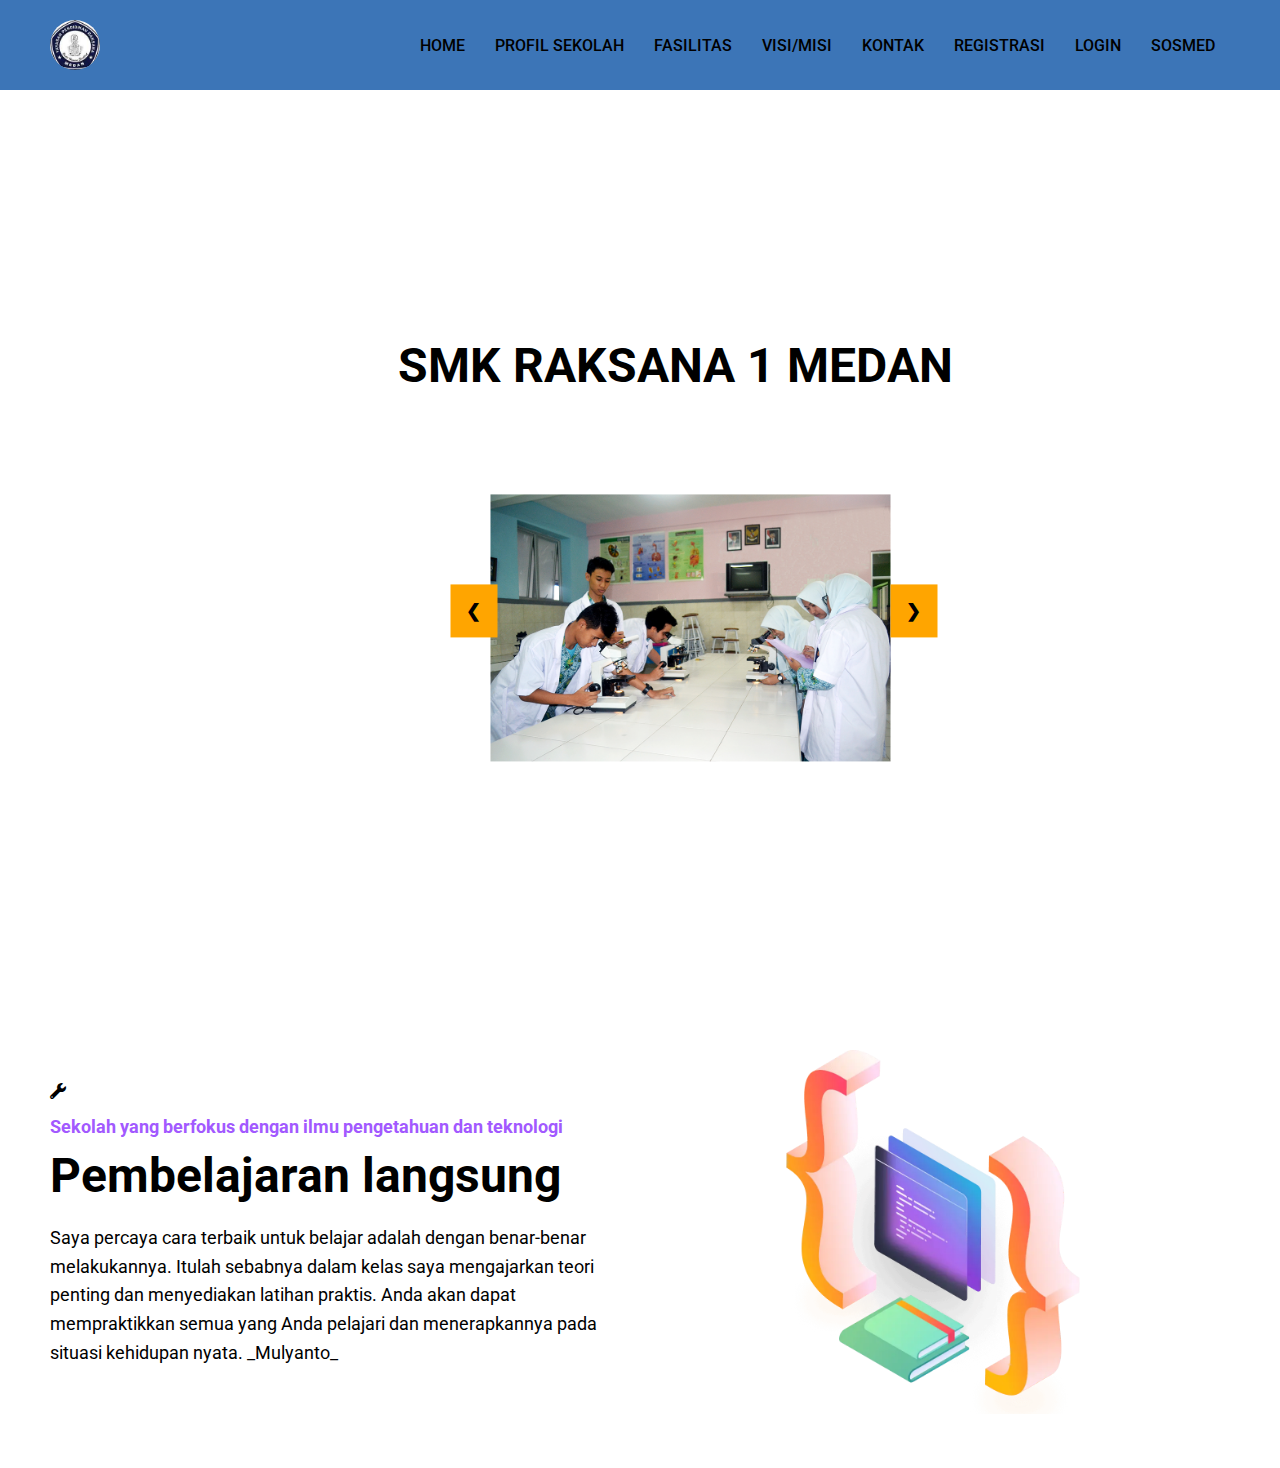
<file: index.html>
<!DOCTYPE html>
<html lang="en">
  <head>
    <meta charset="utf-8" />
    <link rel="icon" href="%PUBLIC_URL%/favicon.ico" />

    
    <title>
      Raksana Medan 
     </title>
     <link rel="stylesheet" href="home.css">
     <link href="https://cdnjs.cloudflare.com/ajax/libs/font-awesome/5.15.3/css/all.min.css" rel="stylesheet"/>
     <link href="https://fonts.googleapis.com/css2?family=Roboto:wght@400;700&amp;display=swap" rel="stylesheet"/>
   
    </head>
    <body>
     <div class="header">
      <div class="navbar">
       <div class="logo">
        <img alt="School Logo" height="50" src="logo.jpeg" width="50"/>
        <span>
        
        </span>
       </div>
       <ul>
        <li>
         <a href="#">
          HOME
         </a>
        </li>
        <li>
         <a href="profil.html">
          PROFIL SEKOLAH
         </a>
        </li>
       
        </li>
        <li>
         <a href="fasilitas.html">
         FASILITAS
         </a>
        </li>
        <li>
         <a href="visi.html">
          VISI/MISI
         </a>
        </li>
        <li>
         <a href="kontak.html">
          KONTAK
         </a>
        </li>
        <li>
         <a href="login.html">
         REGISTRASI
         </a>
        </li>
        <li>
         <a href="singin.html">
         LOGIN
         </a>
        </li>
        <li>
           <a href="sosmed.html">
          SOSMED
           </a>
          </li>
       </ul>
      </div>
      <div class="content">
       <h1>
        SMK RAKSANA 1 MEDAN
       </h1>
   
   
       <div class="slideshow-container">
       <div class="mySlides fade">
           <img src="Fasilitas-Laboratorium-2.jpg" style="width:100%">
         
       </div>
   
       <div class="mySlides fade">
           <img src="Fasilitas-Perpustakaan-3.jpg" style="width:100%">
          
       </div>
       <div class="mySlides fade">
           <img src="Fasilitas-Perpustakaan-4.jpg" style="width:100%">
          
       </div>
   
       <div class="mySlides fade">
           <img src="Fasilitas-Ruangan Kelas-3.jpg" style="width:100%">
          
       </div>
       <div class="mySlides fade">
           <img src="Fasilitas-Ruang Guru-2.jpg" style="width:100%">
          
       </div>
       <div class="mySlides fade">
           <img src="Fasilitas-Lab Komputer.jpg" style="width:100%">
          
       </div>
       <div class="mySlides fade">
           <img src="Taman Sekolah2.jpg" style="width:100%">
          
       </div>
       <div class="mySlides fade">
           <img src="Taman Sekolah3.jpg" style="width:100%">
          
       </div>
       <div class="mySlides fade">
           <img src="Fasilitas-Ruangan Kelas-1.jpg" style="width:100%">
          
       </div>
   
       
       <a class="prev" onclick="plusSlides(-1)">❮</a>
       <a class="next" onclick="plusSlides(1)">❯</a>
   </div>
   
   </head>
      </div>
     </div>
   
     
   
     <div class="container">
       <div class="text-content">
        <div class="icon">
         <i class="fas fa-wrench">
         </i>
        </div>
        <h2>
         Sekolah yang berfokus dengan ilmu pengetahuan dan teknologi
        </h2>
        <h1>
         Pembelajaran langsung
        </h1>
        <p>
         Saya percaya cara terbaik untuk belajar adalah
          dengan benar-benar melakukannya. Itulah sebabnya dalam kelas saya mengajarkan teori penting dan menyediakan latihan praktis. Anda akan dapat mempraktikkan semua yang Anda pelajari
           dan menerapkannya pada situasi kehidupan nyata. _Mulyanto_
        </p>
       </div>
       <div class="image-content">
        <img src="bagian1.webp">
       </div>
      </div>
   
   
   

     <script src="home.js"></script>




    <meta name="viewport" content="width=device-width, initial-scale=1" />
    <meta name="theme-color" content="#000000" />
    <meta
      name="description"
      content="Web site created using create-react-app"
    />
    <link rel="apple-touch-icon" href="%PUBLIC_URL%/logo192.png" />
    <!--
      manifest.json provides metadata used when your web app is installed on a
      user's mobile device or desktop. See https://developers.google.com/web/fundamentals/web-app-manifest/
    -->
    <link rel="manifest" href="%PUBLIC_URL%/manifest.json" />
    <!--
      Notice the use of %PUBLIC_URL% in the tags above.
      It will be replaced with the URL of the `public` folder during the build.
      Only files inside the `public` folder can be referenced from the HTML.

      Unlike "/favicon.ico" or "favicon.ico", "%PUBLIC_URL%/favicon.ico" will
      work correctly both with client-side routing and a non-root public URL.
      Learn how to configure a non-root public URL by running `npm run build`.
    -->
    <title>React App</title>
  </head>
  <body>
    <noscript>You need to enable JavaScript to run this app.</noscript>
    <div id="root"></div>
    <!--
      This HTML file is a template.
      If you open it directly in the browser, you will see an empty page.

      You can add webfonts, meta tags, or analytics to this file.
      The build step will place the bundled scripts into the <body> tag.

      To begin the development, run `npm start` or `yarn start`.
      To create a production bundle, use `npm run build` or `yarn build`.
    -->
  </body>
</html>
</file>
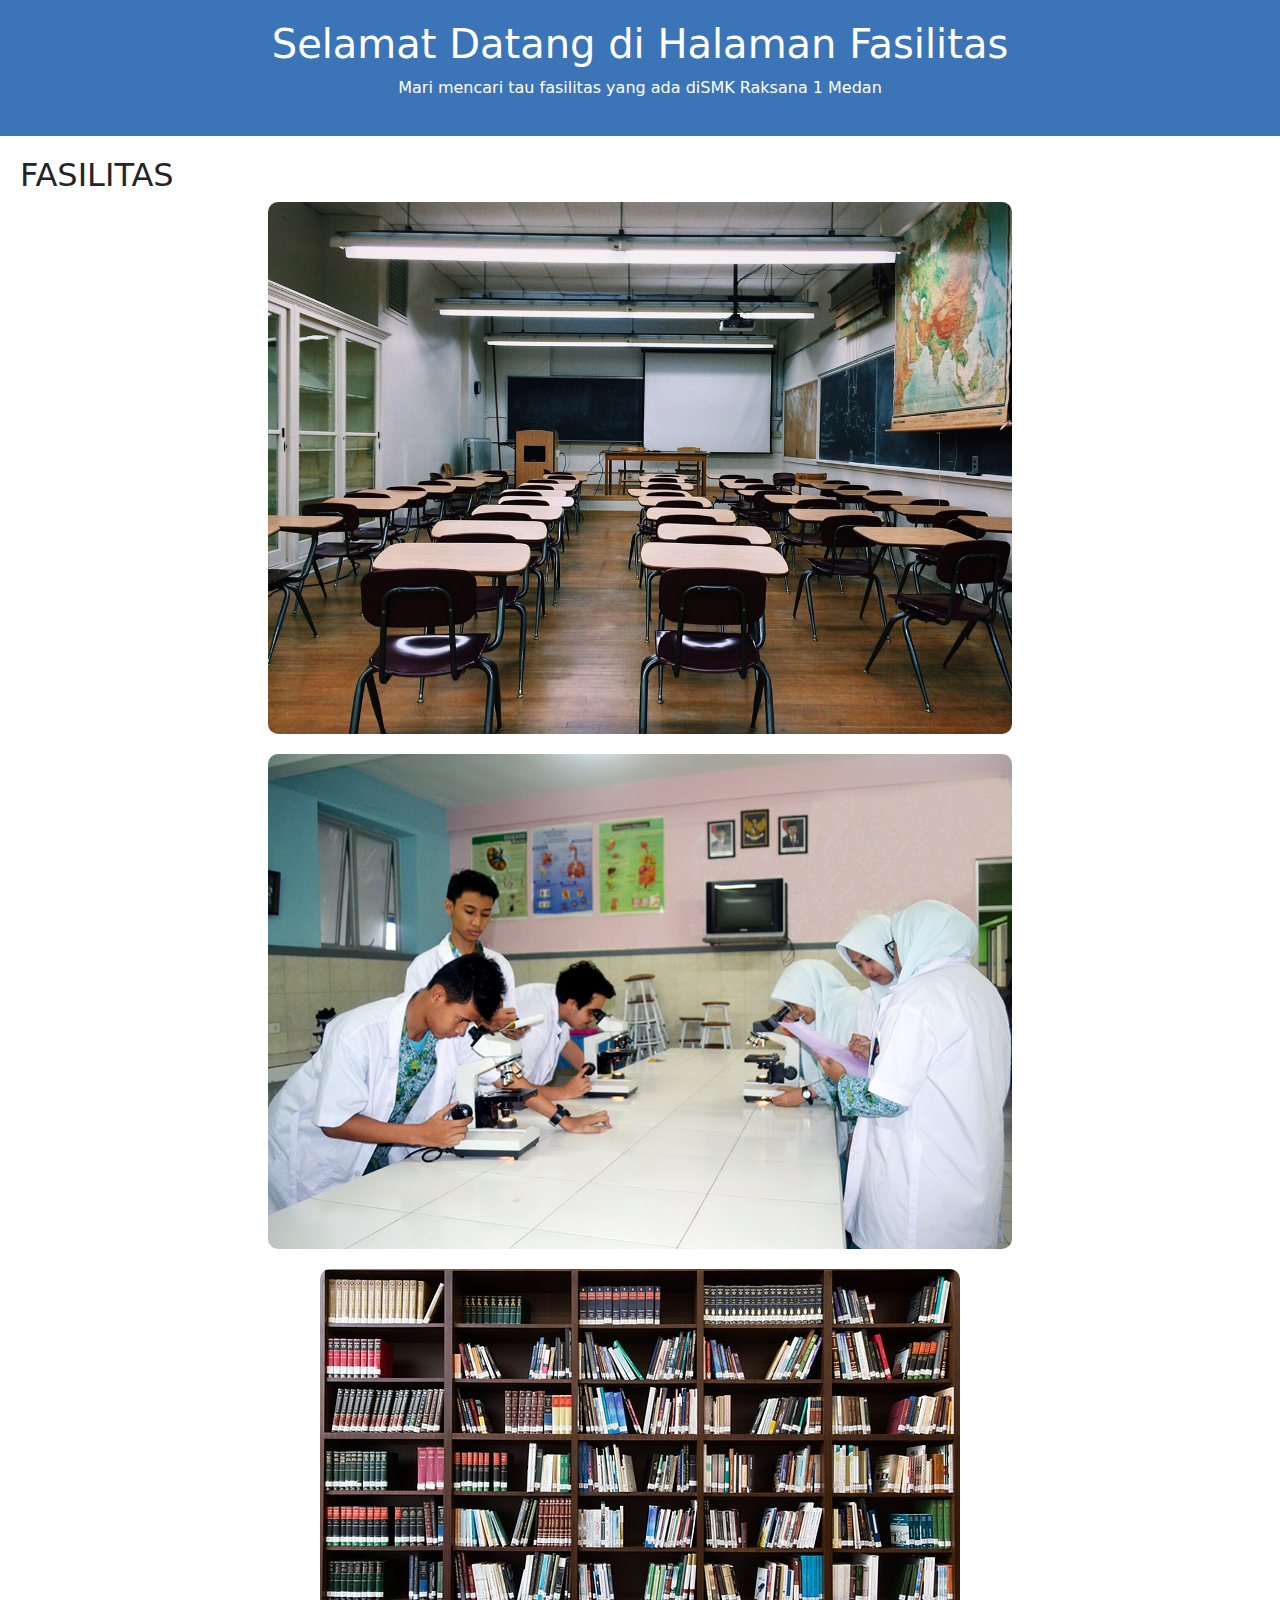
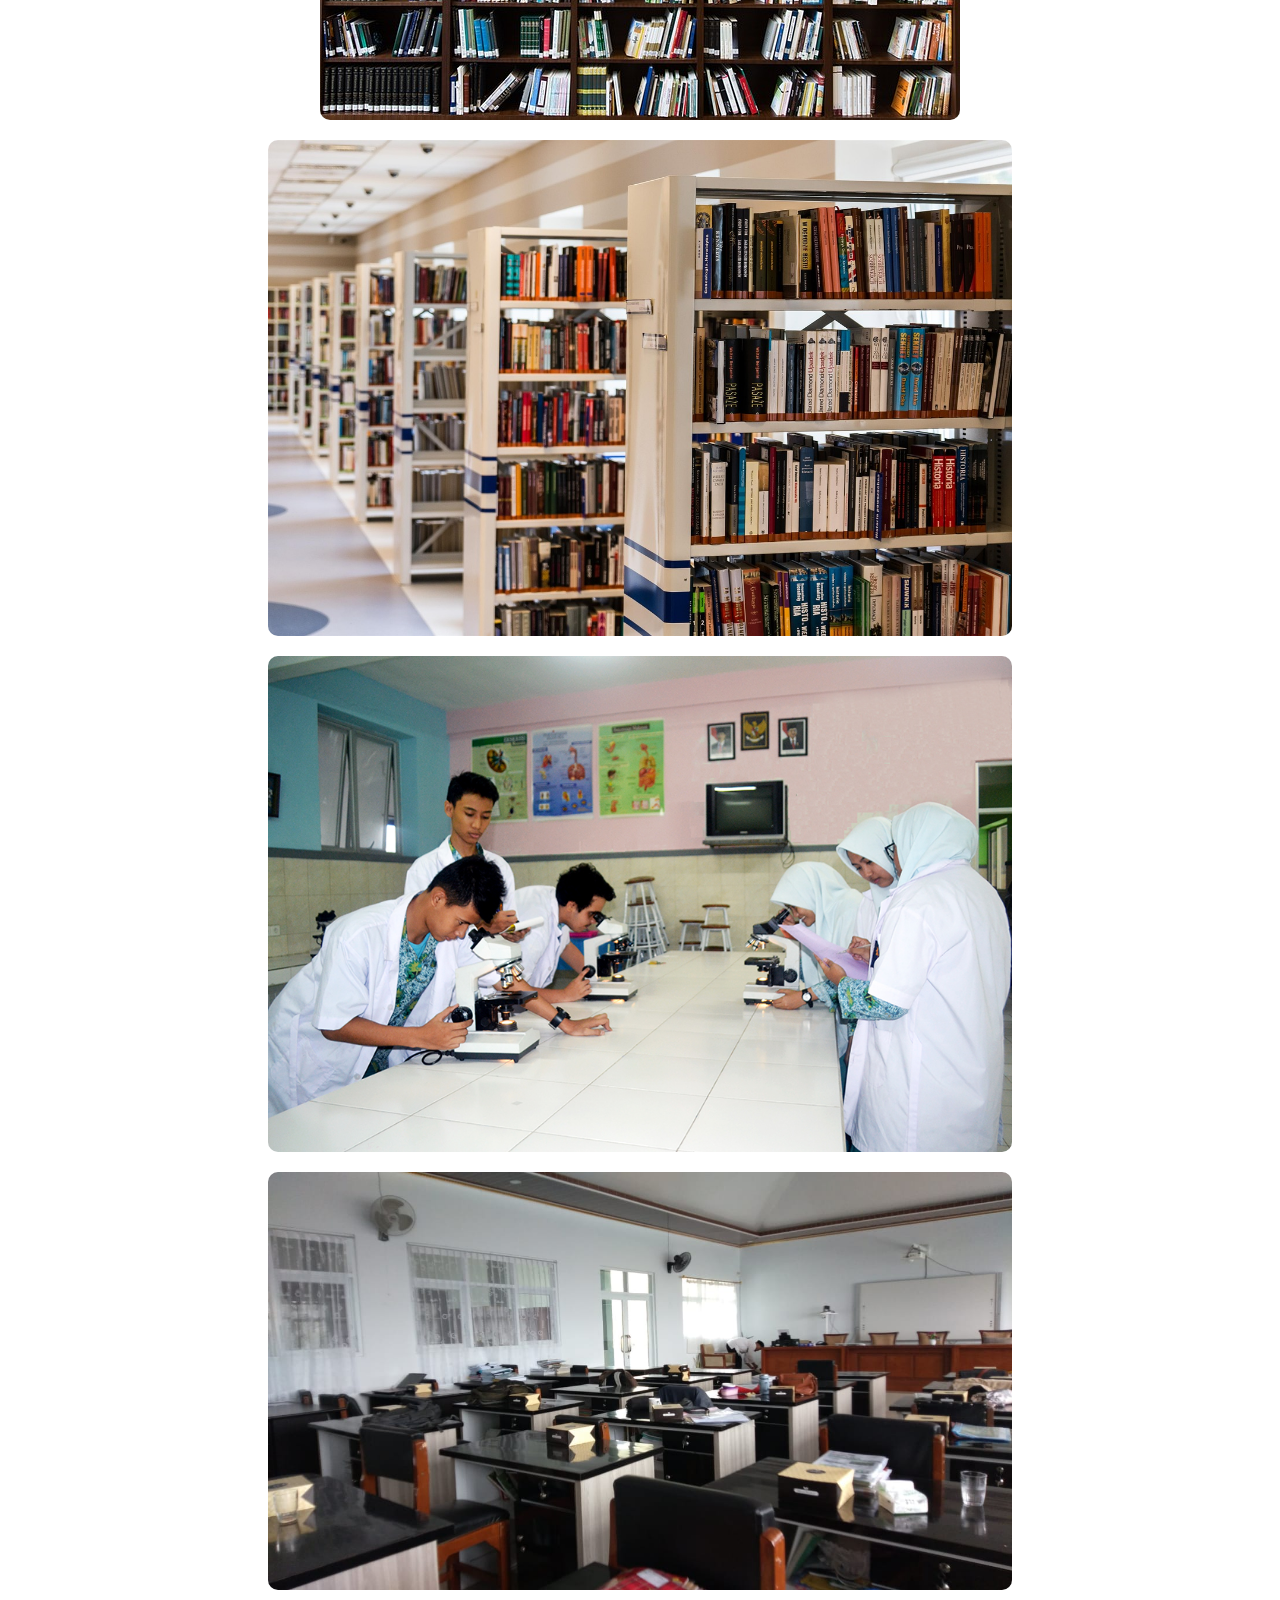
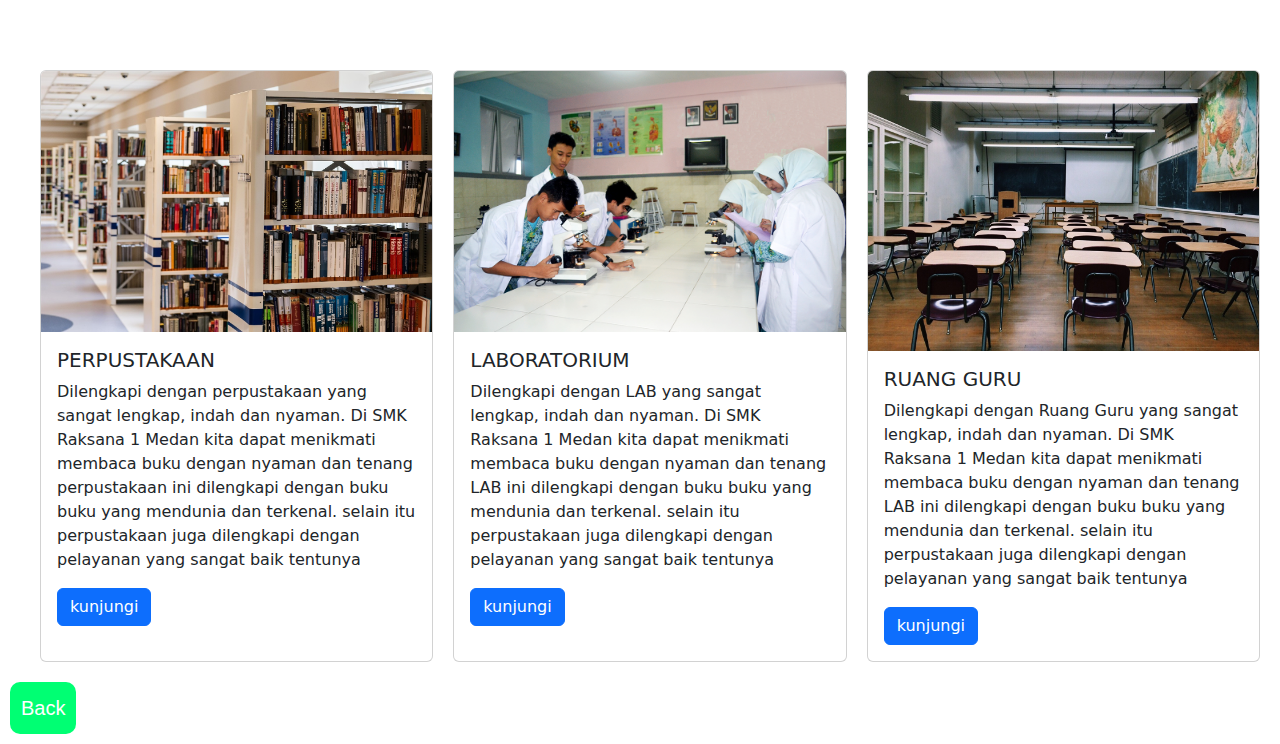
<file: fasilitas.html>
<!DOCTYPE html>
<html lang="id">
<head>
    <meta charset="UTF-8">
    <meta name="viewport" content="width=device-width, initial-scale=1.0">
    <title>Website Sederhana</title>
    <link rel="stylesheet" href="fasilitas.css">
    <link href="https://cdn.jsdelivr.net/npm/bootstrap@5.3.3/dist/css/bootstrap.min.css" rel="stylesheet" integrity="sha384-QWTKZyjpPEjISv5WaRU9OFeRpok6YctnYmDr5pNlyT2bRjXh0JMhjY6hW+ALEwIH" crossorigin="anonymous">

</head>
<body>
    <header>
        <h1>Selamat Datang di Halaman Fasilitas</h1>
        <p>Mari mencari tau fasilitas yang ada diSMK Raksana 1 Medan</p>
    </header>

    <main>
        <section class="gallery">
            <h2>FASILITAS</h2>
            <div class="image-container">
                <img src="Fasilitas-Ruangan Kelas-3.jpg" alt="Gambar 1">
                <img src="Fasilitas-Laboratorium-2.jpg" alt="Gambar 2">
                <img src="Fasilitas-Perpustakaan-4.jpg" alt="Gambar 3">
                <img src="Fasilitas-Perpustakaan-3.jpg" alt="Gambar 1">
                <img src="Fasilitas-Laboratorium-2.jpg" alt="Gambar 2">
                <img src="Fasilitas-Ruang Guru-2.jpg" alt="Gambar 3">
               
            </div>
        </section>

         
     <div class="bagian-1">
        <link href="https://cdn.jsdelivr.net/npm/bootstrap@5.3.3/dist/css/bootstrap.min.css" rel="stylesheet" integrity="sha384-QWTKZyjpPEjISv5WaRU9OFeRpok6YctnYmDr5pNlyT2bRjXh0JMhjY6hW+ALEwIH" crossorigin="anonymous">
       
        <link rel="stylesheet" href="fasilitas.css"> 
        
        <div class="card">
            <img src="Fasilitas-Perpustakaan-3.jpg" class="card-img-top" alt="...">
          
            <div class="card-body">
              <h5 class="card-title">PERPUSTAKAAN</h5>
              <p class="card-text"> Dilengkapi dengan perpustakaan yang sangat lengkap, indah dan nyaman. Di SMK Raksana 1 Medan kita
                dapat menikmati membaca buku dengan nyaman dan tenang 
            perpustakaan ini dilengkapi dengan buku buku yang mendunia dan
        terkenal. selain itu perpustakaan juga dilengkapi dengan 
    
    pelayanan yang sangat baik tentunya </p>
              <a href="perpustakaan.html" class="btn btn-primary">kunjungi </a>
                
            </div>
          </div>
        
          
          <link href="https://cdn.jsdelivr.net/npm/bootstrap@5.3.3/dist/css/bootstrap.min.css" rel="stylesheet" integrity="sha384-QWTKZyjpPEjISv5WaRU9OFeRpok6YctnYmDr5pNlyT2bRjXh0JMhjY6hW+ALEwIH" crossorigin="anonymous">
        <div class="card">
            <img src="Fasilitas-Laboratorium-2.jpg" class="card-img-top" alt="...">
          
            <div class="card-body">
              <h5 class="card-title">LABORATORIUM</h5>
              <p class="card-text"> Dilengkapi dengan LAB yang sangat lengkap, indah dan nyaman. Di SMK Raksana 1 Medan kita
                dapat menikmati membaca buku dengan nyaman dan tenang 
            LAB ini dilengkapi dengan buku buku yang mendunia dan
        terkenal. selain itu perpustakaan juga dilengkapi dengan 
    
    pelayanan yang sangat baik tentunya</p>
              <a href="lab.html" class="btn btn-primary">kunjungi </a>
                
            </div>
          </div>
         
        <div class="card">
            <img src="Fasilitas-Ruangan Kelas-3.jpg" class="card-img-top" alt="...">
            <div class="card-body">
              <h5 class="card-title">RUANG GURU</h5>
              <p class="card-text"> Dilengkapi dengan Ruang Guru yang sangat lengkap, indah dan nyaman. Di SMK Raksana 1 Medan kita
                dapat menikmati membaca buku dengan nyaman dan tenang 
            LAB ini dilengkapi dengan buku buku yang mendunia dan
        terkenal. selain itu perpustakaan juga dilengkapi dengan 
    pelayanan yang sangat baik tentunya
               
                <br>
              </p>
              <a href="ruangguru.html" class="btn btn-primary">kunjungi </a>
                
            </div>
          </div>
        </div>
        
    </main>
    <div class="back-btn">
        <a href="home.html" class="btn back-btn">Back</a>
<script src="Fasilitas.js"></script>
    </div>
    
</body>
</html>
</file>
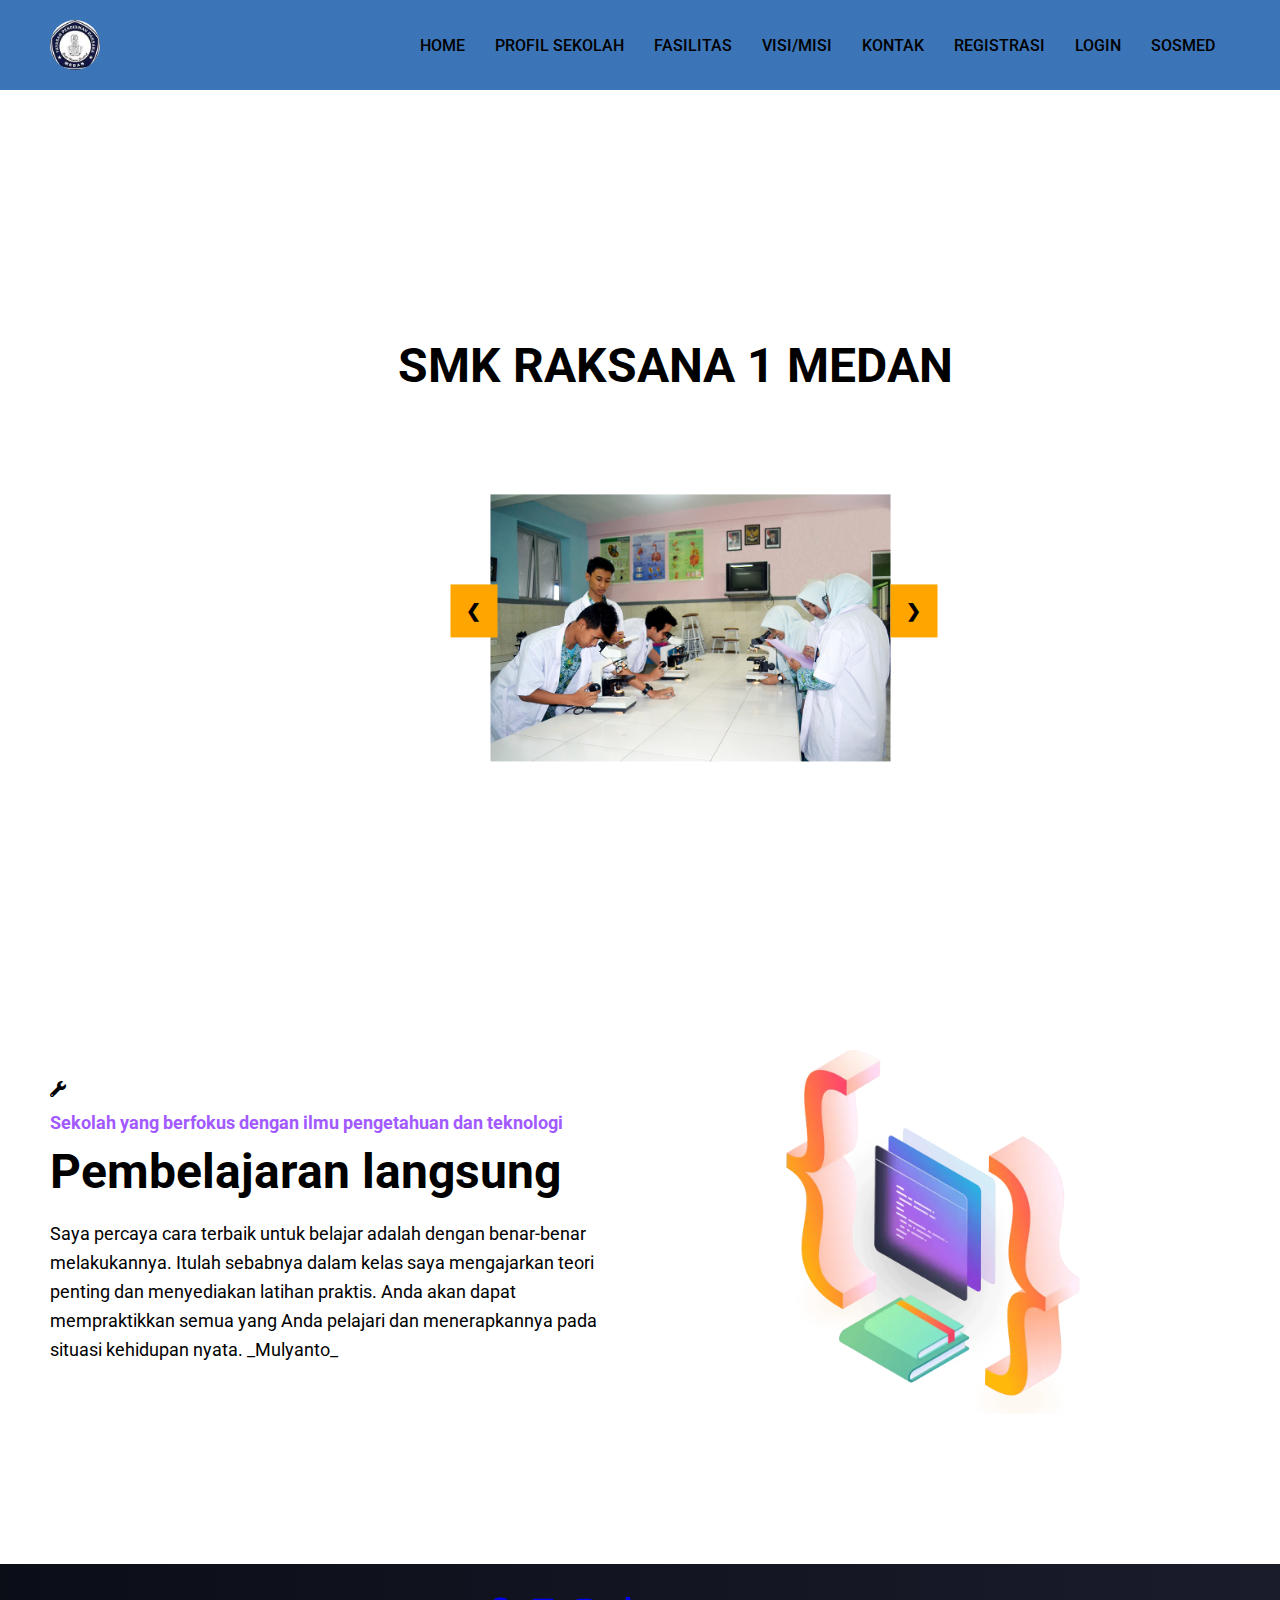
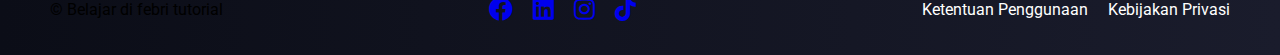
<file: home.html>
<html>
 <head>
  <title>
   Raksana Medan 
  </title>
  <link rel="stylesheet" href="home.css">
  <link href="https://cdnjs.cloudflare.com/ajax/libs/font-awesome/5.15.3/css/all.min.css" rel="stylesheet"/>
  <link href="https://fonts.googleapis.com/css2?family=Roboto:wght@400;700&amp;display=swap" rel="stylesheet"/>

 </head>
 <body>
  <div class="header">
   <div class="navbar">
    <div class="logo">
     <img alt="School Logo" height="50" src="logo.jpeg" width="50"/>
     <span>
     
     </span>
    </div>
    <ul>
     <li>
      <a href="#">
       HOME
      </a>
     </li>
     <li>
      <a href="profil.html">
       PROFIL SEKOLAH
      </a>
     </li>
    
     </li>
     <li>
      <a href="fasilitas.html">
      FASILITAS
      </a>
     </li>
     <li>
      <a href="visi.html">
       VISI/MISI
      </a>
     </li>
     <li>
      <a href="kontak.html">
       KONTAK
      </a>
     </li>
     <li>
      <a href="login.html">
      REGISTRASI
      </a>
     </li>
     <li>
      <a href="singin.html">
      LOGIN
      </a>
     </li>
     <li>
        <a href="sosmed.html">
       SOSMED
        </a>
       </li>
    </ul>
   </div>
   <div class="content">
    <h1>
     SMK RAKSANA 1 MEDAN
    </h1>


    <div class="slideshow-container">
    <div class="mySlides fade">
        <img src="Fasilitas-Laboratorium-2.jpg" style="width:100%">
      
    </div>

    <div class="mySlides fade">
        <img src="Fasilitas-Perpustakaan-3.jpg" style="width:100%">
       
    </div>
    <div class="mySlides fade">
        <img src="Fasilitas-Perpustakaan-4.jpg" style="width:100%">
       
    </div>

    <div class="mySlides fade">
        <img src="Fasilitas-Ruangan Kelas-3.jpg" style="width:100%">
       
    </div>
    <div class="mySlides fade">
        <img src="Fasilitas-Ruang Guru-2.jpg" style="width:100%">
       
    </div>
    <div class="mySlides fade">
        <img src="Fasilitas-Lab Komputer.jpg" style="width:100%">
       
    </div>
    <div class="mySlides fade">
        <img src="Taman Sekolah2.jpg" style="width:100%">
       
    </div>
    <div class="mySlides fade">
        <img src="Taman Sekolah3.jpg" style="width:100%">
       
    </div>
    <div class="mySlides fade">
        <img src="Fasilitas-Ruangan Kelas-1.jpg" style="width:100%">
       
    </div>

    
    <a class="prev" onclick="plusSlides(-1)">❮</a>
    <a class="next" onclick="plusSlides(1)">❯</a>
</div>

</head>
   </div>
  </div>

  

  <div class="container">
    <div class="text-content">
     <div class="icon">
      <i class="fas fa-wrench">
      </i>
     </div>
     <h2>
      Sekolah yang berfokus dengan ilmu pengetahuan dan teknologi
     </h2>
     <h1>
      Pembelajaran langsung
     </h1>
     <p>
      Saya percaya cara terbaik untuk belajar adalah
       dengan benar-benar melakukannya. Itulah sebabnya dalam kelas saya mengajarkan teori penting dan menyediakan latihan praktis. Anda akan dapat mempraktikkan semua yang Anda pelajari
        dan menerapkannya pada situasi kehidupan nyata. _Mulyanto_
     </p>
    </div>
    <div class="image-content">
     <img src="bagian1.webp">
    </div>
   </div>



  <div class="footer">
    <div class="left">
        <p>© Belajar di febri tutorial</p>
    </div>
    <div class="center">

        <a href="https://www.facebook.com/febri.silaen.75?mibextid=ZbWKwL"> <i class="fab fa-facebook"></i></a>
        <a href="https://www.linkedin.com/in/febri-silaen-33448523a?utm_source=share&utm_campaign=share_via&utm_content=profile&utm_medium=android_app"><i class="fab fa-linkedin"></i></a>
        <a href="https://www.instagram.com/feb.silaen?igsh=bnRjNzRvMG1scXZu"><i class="fab fa-instagram"></i></a>
        <a href="https://www.tiktok.com/@pa.smkraksana?_t=8lW4TTzWZ05&_r=1"><i class="fab fa-tiktok"></i></a>
        
    </div>
    <div class="right">
        <a href="#">Ketentuan Penggunaan</a>
        <a href="#">Kebijakan Privasi</a>
    </div>
</div>
  <script src="home.js"></script>
 </body>
</html>
</file>
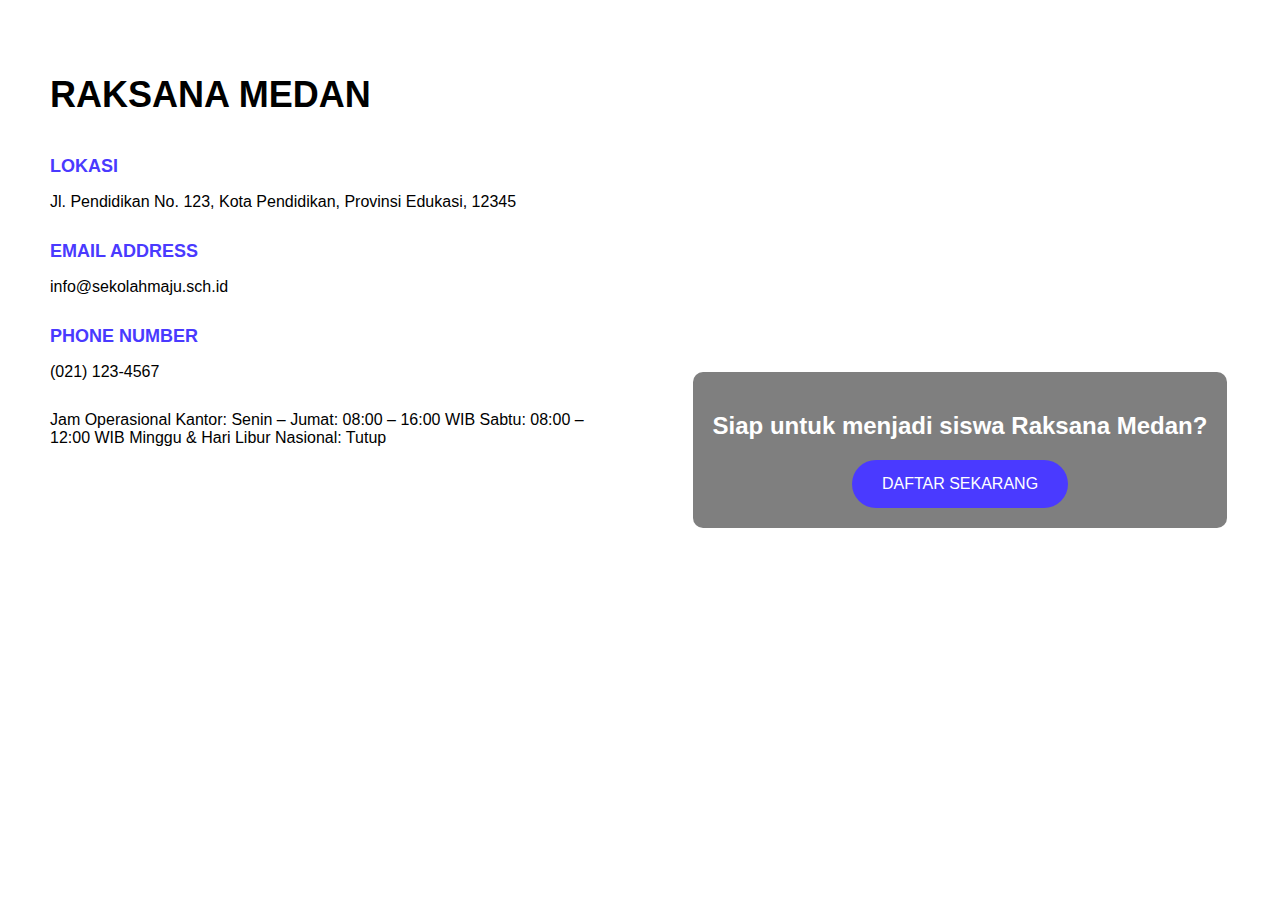
<file: kontak.html>
<html>
<head>
    <title>Contact Page</title>
    <link rel="stylesheet" href="kontak.css">
   
</head>
<body>
    <div class="left-section">
        <h1>RAKSANA MEDAN</h1>
        <h2>LOKASI</h2>
        <p>Jl. Pendidikan No. 123, Kota Pendidikan, Provinsi Edukasi, 12345
        </p>
        <h2>EMAIL ADDRESS</h2>
        <p>info@sekolahmaju.sch.id
        </p>
        <h2>PHONE NUMBER</h2>
        <p> (021) 123-4567</p>
        <P>Jam Operasional Kantor:
            Senin – Jumat: 08:00 – 16:00 WIB
            Sabtu: 08:00 – 12:00 WIB
            Minggu & Hari Libur Nasional: Tutup</P>
    </div>
    <div class="right-section">
        <div class="overlay">
            <h2>Siap untuk menjadi siswa Raksana Medan?</h2>
           <a href="login.html"><button>DAFTAR SEKARANG</button></a>
        </div>
    </div>
</body>
</html>
</file>
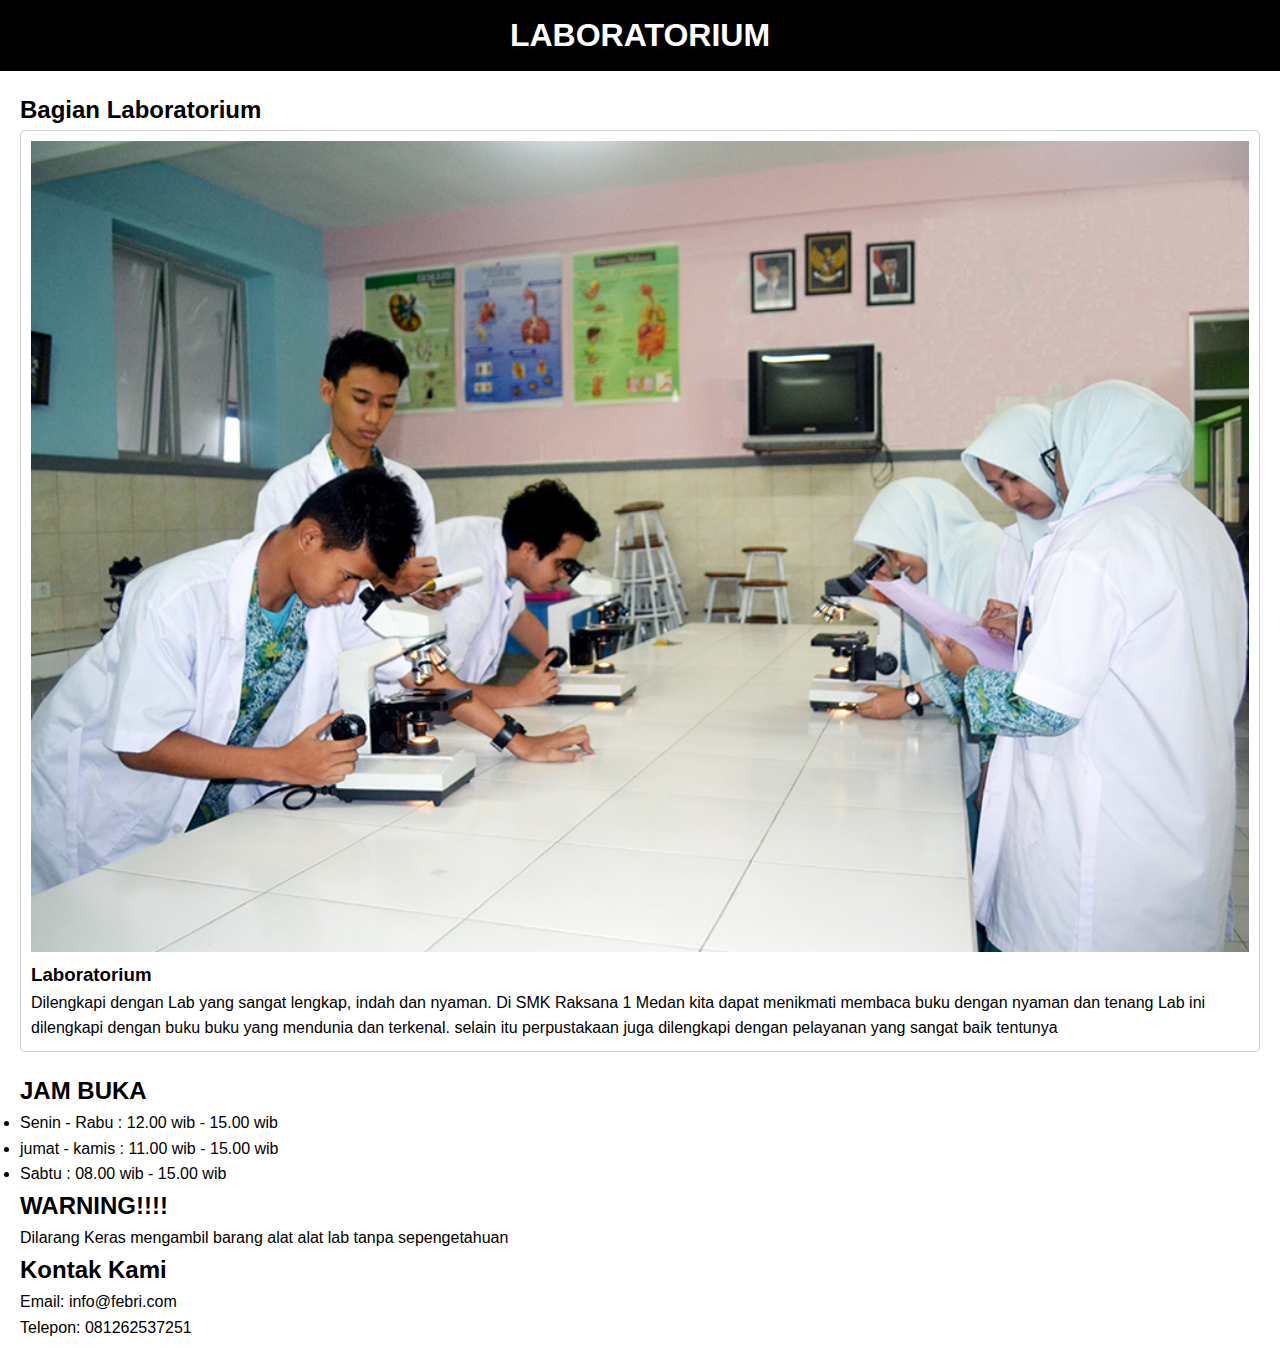
<file: lab.html>
<!DOCTYPE html>
<html lang="id">
<head>
    <meta charset="UTF-8">
    <meta name="viewport" content="width=device-width, initial-scale=1.0">
    
    <title>Website Pariwisata</title>
</head>
<style> 
    * {
    margin: 0;
    padding: 0;
    box-sizing: border-box;
}

body {
    font-family: Arial, sans-serif;
    line-height: 1.6;
}

header {
    background: black;
    color: white;
    padding: 10px 0;
    text-align: center;
}

nav ul {
    list-style-type: none;
}

nav ul li {
    display: inline;
    margin-right: 20px;
}

nav ul li a {
    color: white;
    text-decoration: none;
}

main {
    padding: 20px;
}

.card {
    border: 1px solid #ccc;
    border-radius: 5px;
    margin-bottom: 20px;
    padding: 10px;
}

.card img {
    width: 100%;
    height: auto;
}

</style>
<body>
    <header>
        <h1>LABORATORIUM</h1>
        
    </header>

    <main>
        <section id="destinasi">
            <h2>Bagian Laboratorium</h2>
            <div class="card">
                <img src="Fasilitas-Laboratorium-2.jpg" alt="Destinasi 1">
                <h3>Laboratorium</h3>
                <p>Dilengkapi dengan Lab yang sangat lengkap, indah dan nyaman. Di SMK Raksana 1 Medan kita
                    dapat menikmati membaca buku dengan nyaman dan tenang 
               Lab ini dilengkapi dengan buku buku yang mendunia dan
            terkenal. selain itu perpustakaan juga dilengkapi dengan 
        
        pelayanan yang sangat baik tentunya </p>
            </div>
    
        </section>

        <section id="paket">
            <h2>JAM BUKA</h2>
            <ul>
                <li>Senin - Rabu : 12.00 wib - 15.00 wib</li>
                <li>jumat - kamis : 11.00 wib - 15.00 wib</li>
                <li>Sabtu : 08.00 wib - 15.00 wib</li>
            </ul>
        </section>

        <section id="tips">
            <h2>WARNING!!!!</h2>
            <p>Dilarang Keras mengambil barang alat alat lab tanpa sepengetahuan</p>
        </section>

        <section id="kontak">
            <h2>Kontak Kami</h2>
            <p>Email: info@febri.com</p>
            <p>Telepon: 081262537251</p>
        </section>
    </main>


   
</body>
</html>
</file>
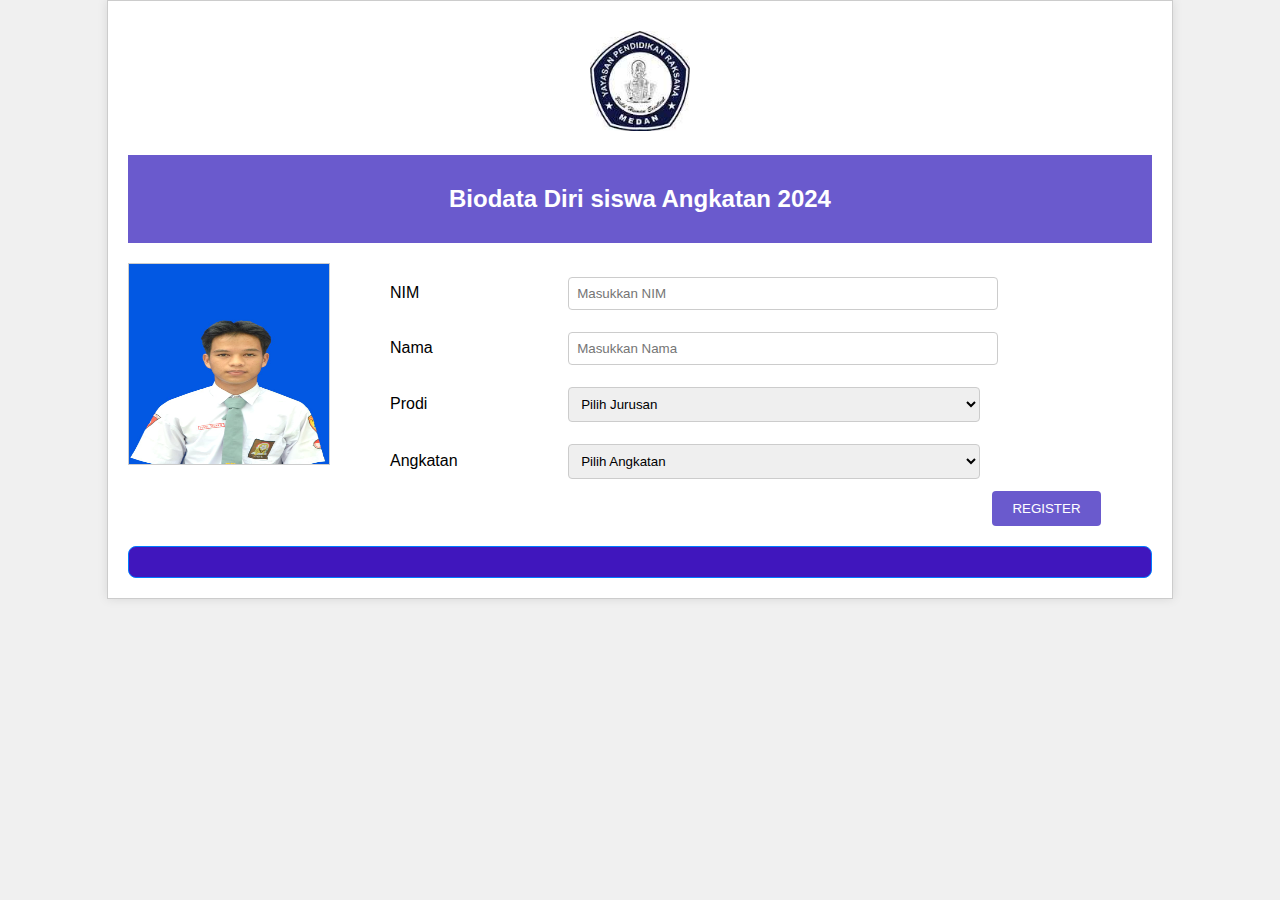
<file: login.html>
<!DOCTYPE html>
<html lang="id">
<head>
    <meta charset="UTF-8">
    <meta name="viewport" content="width=device-width, initial-scale=1.0">
    <title>Biodata Diri Mahasiswa Angkatan 2024</title>
    <link href="https://cdnjs.cloudflare.com/ajax/libs/font-awesome/5.15.3/css/all.min.css" rel="stylesheet"/>
    <link href="login.css" rel="stylesheet"/> 
</head>
<body>
    <div class="container">
        <div class="header">
            <img alt="Logo of Institut Teknologi Del" height="100" src="logo.jpeg" width="100"/>
        </div>
        <div class="title">
            <h2>Biodata Diri siswa Angkatan 2024</h2>
        </div>
        <div class="form-container">
            <img alt="PROFIL" height="400" src="febri.jpg" width="600" border-radius="90px"/>
            <form onsubmit="displayData(event)">
                <table>
                    <tr>
                        <td>NIM</td>
                        <td><input type="text" name="nim" placeholder="Masukkan NIM"/></td>
                    </tr>
                    <tr>
                        <td>Nama</td>
                        <td><input type="text" name="nama" placeholder="Masukkan Nama"/></td>
                    </tr>
                    <tr>
                        <td>Prodi</td>  
                        <td>
                            <select name="prodi">
                                <option value="-" selected disabled>Pilih Jurusan</option>
                                <option value="D3 Teknologi Informasi">IPS</option>
                                <option value="D3 Teknik Komputer">IPA</option>
                                <option value="D4 Teknologi Rekayasa Perangkat Lunak">Pendidikan OLahraga</option>
                                <option value="S1 Sistem Informasi">Teknik Kendaraan Ringan</option>
                                <option value="S1 Informatika">Otomotif</option>
                                <option value="S1 Teknik Elektro">Elektro</option>
                                <option value="S1 Manajemen Rekayasa">S1 Manajemen Rekayasa</option>
                                <option value="S1 Teknik Metalurgi"> Teknik Metalurgi</option>
                                <option value="S1 Teknik Bioproses">Teknik Bioproses</option>
                            </select>
                        </td>
                    </tr>
                    <tr>
                        <td>Angkatan</td>
                        <td>
                        <select name="angkatan">
                            <option value="-" selected disabled>Pilih Angkatan</option>
                            <option value="2021">2021</option>
                            <option value="2022">2022</option>
                            <option value="2023">2023</option>
                            <option value="2024">2024</option>
                        </select>
                    </tr>
                </table>
                
                <button type="submit">REGISTER</button>
           
            </form>
            <div id="output"></div> 
        </div>        
    </div>
    <script>
        function displayData(event) {
    event.preventDefault(); 
    const nim = document.querySelector('input[name="nim"]').value;
    const nama = document.querySelector('input[name="nama"]').value;
    const prodi = document.querySelector('select[name="prodi"]').value;
    const angkatan = document.querySelector('select[name="angkatan"]').value; // Perbaikan di sini

    const output = `
        <h3>Data diri:</h3>
        <p><strong>NIM:</strong> ${nim}</p>
        <p><strong>Nama:</strong> ${nama}</p>
        <p><strong>Prodi:</strong> ${prodi}</p>
        <p><strong>Angkatan:</strong> ${angkatan}</p>
    `;

    document.getElementById('output').innerHTML = output;
}

    </script>
</body>
</html>
</file>
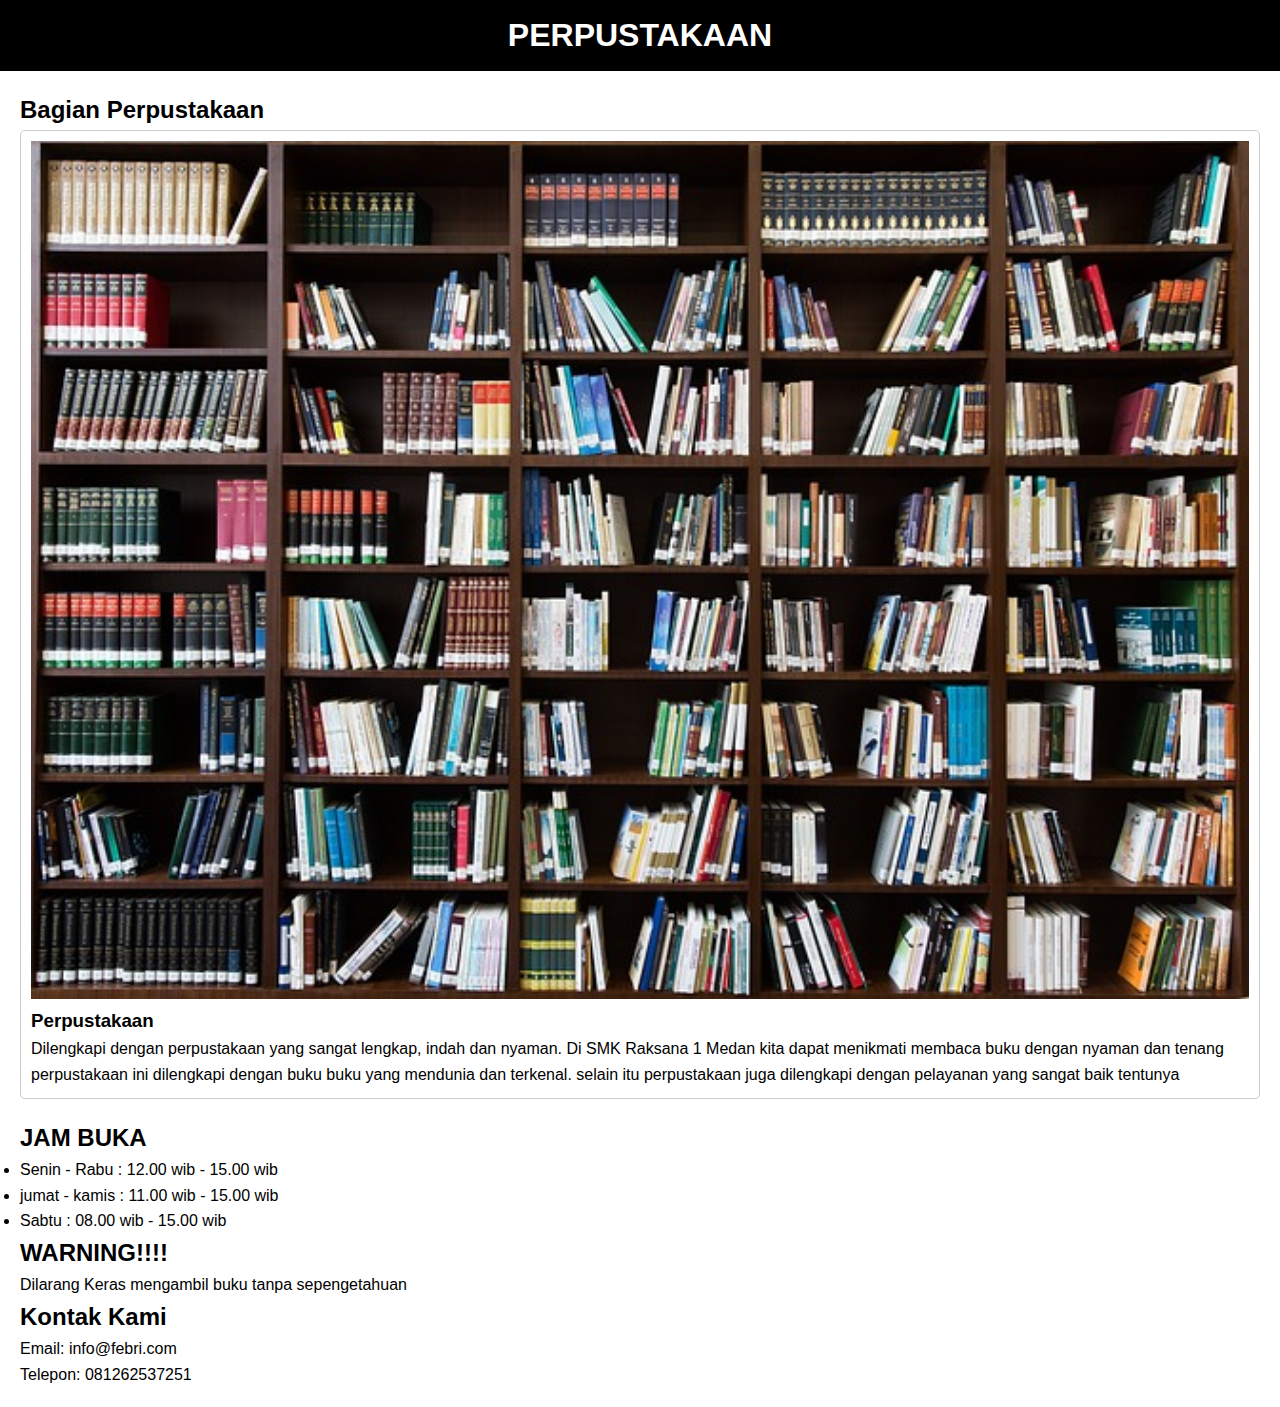
<file: perpustakaan.html>
<!DOCTYPE html>
<html lang="id">
<head>
    <meta charset="UTF-8">
    <meta name="viewport" content="width=device-width, initial-scale=1.0">
    
    <title>Website Pariwisata</title>
</head>
<style> 
    * {
    margin: 0;
    padding: 0;
    box-sizing: border-box;
}

body {
    font-family: Arial, sans-serif;
    line-height: 1.6;
}

header {
    background: black;
    color: white;
    padding: 10px 0;
    text-align: center;
}

nav ul {
    list-style-type: none;
}

nav ul li {
    display: inline;
    margin-right: 20px;
}

nav ul li a {
    color: white;
    text-decoration: none;
}

main {
    padding: 20px;
}

.card {
    border: 1px solid #ccc;
    border-radius: 5px;
    margin-bottom: 20px;
    padding: 10px;
}

.card img {
    width: 100%;
    height: auto;
}

</style>
<body>
    <header>
        <h1>PERPUSTAKAAN</h1>
        
    </header>

    <main>
        <section id="destinasi">
            <h2>Bagian Perpustakaan</h2>
            <div class="card">
                <img src="Fasilitas-Perpustakaan-4.jpg" alt="Destinasi 1">
                <h3>Perpustakaan</h3>
                <p>Dilengkapi dengan perpustakaan yang sangat lengkap, indah dan nyaman. Di SMK Raksana 1 Medan kita
                    dapat menikmati membaca buku dengan nyaman dan tenang 
                perpustakaan ini dilengkapi dengan buku buku yang mendunia dan
            terkenal. selain itu perpustakaan juga dilengkapi dengan 
        
        pelayanan yang sangat baik tentunya </p>
            </div>
    
        </section>

        <section id="paket">
            <h2>JAM BUKA</h2>
            <ul>
                <li>Senin - Rabu : 12.00 wib - 15.00 wib</li>
                <li>jumat - kamis : 11.00 wib - 15.00 wib</li>
                <li>Sabtu : 08.00 wib - 15.00 wib</li>
            </ul>
        </section>

        <section id="tips">
            <h2>WARNING!!!!</h2>
            <p>Dilarang Keras mengambil buku tanpa sepengetahuan</p>
        </section>

        <section id="kontak">
            <h2>Kontak Kami</h2>
            <p>Email: info@febri.com</p>
            <p>Telepon: 081262537251</p>
        </section>
    </main>


   
</body>
</html>
</file>
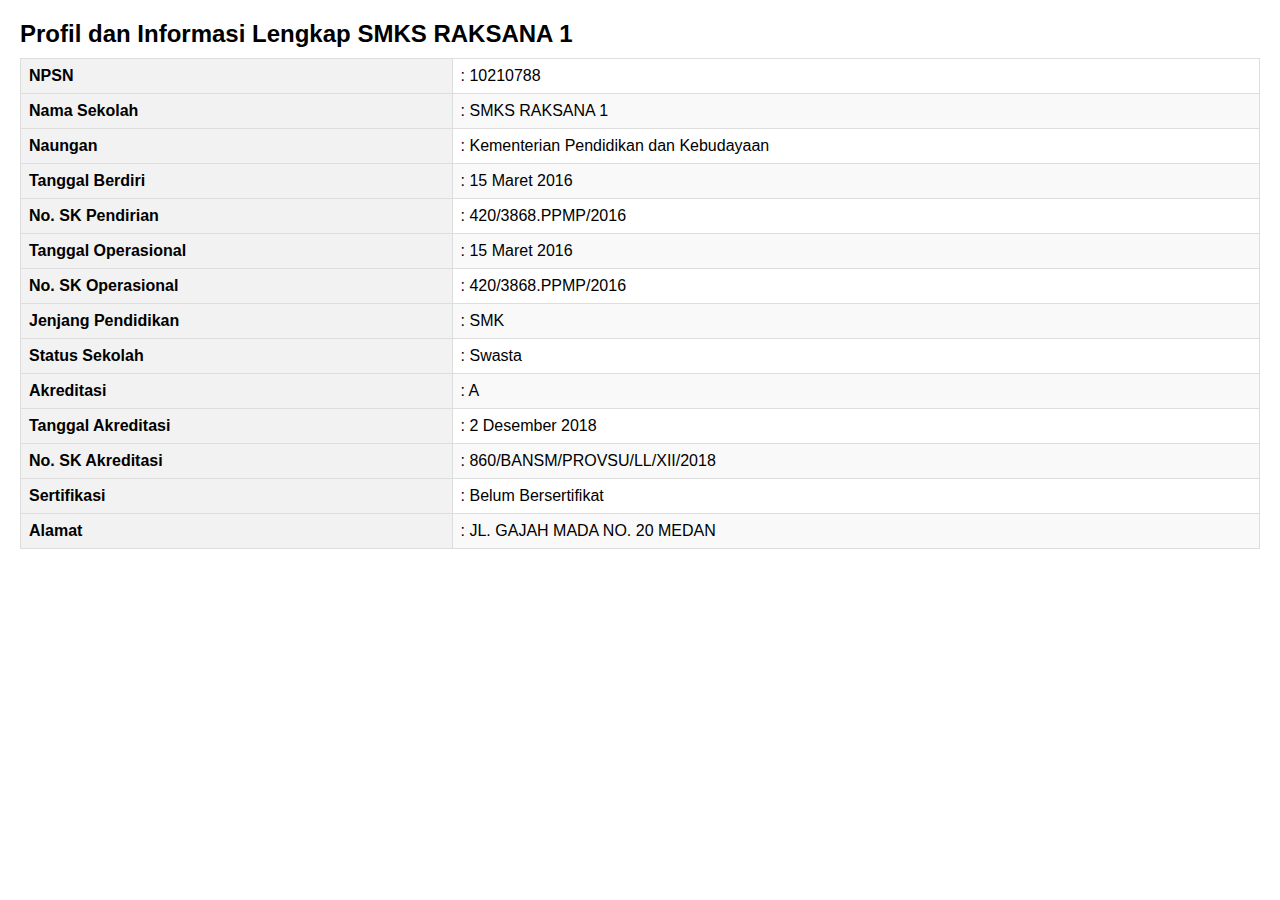
<file: profil.html>
<html>
<head>
    <title>Informasi Lengkap SMKS RAKSANA 1</title>
   <link rel="stylesheet" href="profil.css">
</head>
<body>
    <h1>Profil dan Informasi Lengkap SMKS RAKSANA 1</h1>
    <table>
        <tr>
            <th>NPSN</th>
            <td>: 10210788</td>
        </tr>
        <tr>
            <th>Nama Sekolah</th>
            <td>: SMKS RAKSANA 1</td>
        </tr>
        <tr>
            <th>Naungan</th>
            <td>: Kementerian Pendidikan dan Kebudayaan</td>
        </tr>
        <tr>
            <th>Tanggal Berdiri</th>
            <td>: 15 Maret 2016</td>
        </tr>
        <tr>
            <th>No. SK Pendirian</th>
            <td>: 420/3868.PPMP/2016</td>
        </tr>
        <tr>
            <th>Tanggal Operasional</th>
            <td>: 15 Maret 2016</td>
        </tr>
        <tr>
            <th>No. SK Operasional</th>
            <td>: 420/3868.PPMP/2016</td>
        </tr>
        <tr>
            <th>Jenjang Pendidikan</th>
            <td>: SMK</td>
        </tr>
        <tr>
            <th>Status Sekolah</th>
            <td>: Swasta</td>
        </tr>
        <tr>
            <th>Akreditasi</th>
            <td>: A</td>
        </tr>
        <tr>
            <th>Tanggal Akreditasi</th>
            <td>: 2 Desember 2018</td>
        </tr>
        <tr>
            <th>No. SK Akreditasi</th>
            <td>: 860/BANSM/PROVSU/LL/XII/2018</td>
        </tr>
        <tr>
            <th>Sertifikasi</th>
            <td>: Belum Bersertifikat</td>
        </tr>
        <tr>
            <th>Alamat</th>
            <td>: JL. GAJAH MADA NO. 20 MEDAN</td>
        </tr>
    </table>

    <html>
<head>
   
</body>
</html>
</file>
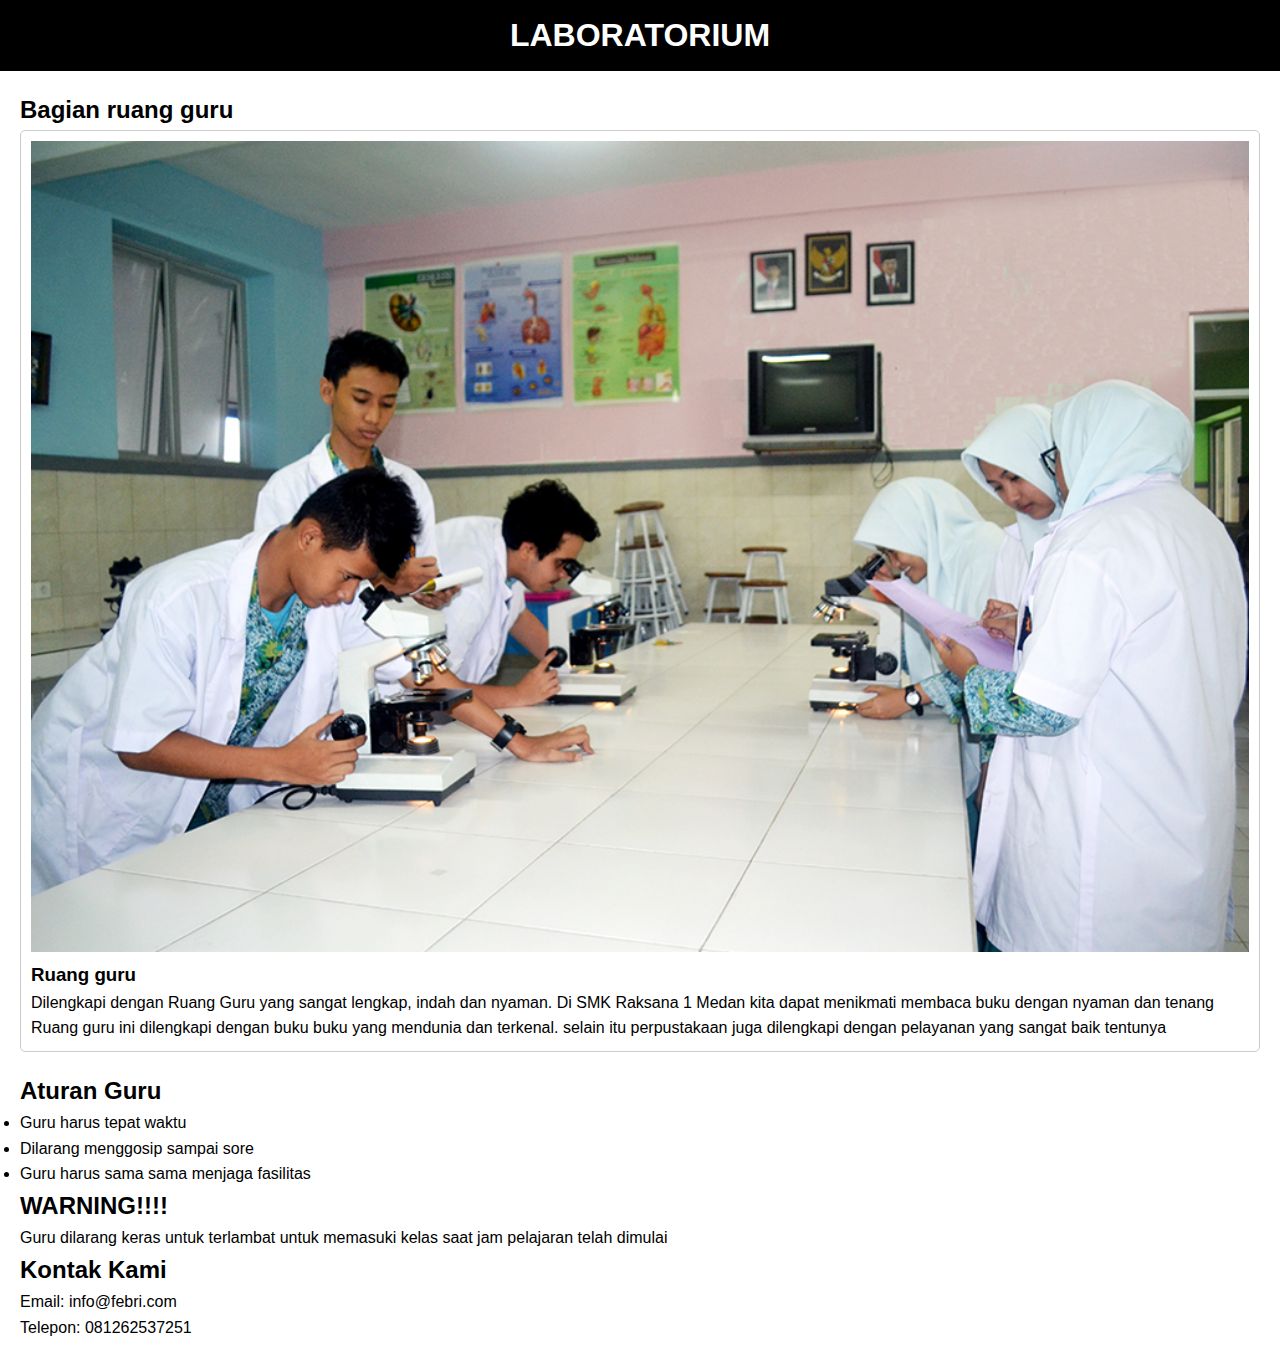
<file: ruangguru.html>
<!DOCTYPE html>
<html lang="id">
<head>
    <meta charset="UTF-8">
    <meta name="viewport" content="width=device-width, initial-scale=1.0">
    
    <title>Website Pariwisata</title>
</head>
<style> 
    * {
    margin: 0;
    padding: 0;
    box-sizing: border-box;
}

body {
    font-family: Arial, sans-serif;
    line-height: 1.6;
}

header {
    background: black;
    color: white;
    padding: 10px 0;
    text-align: center;
}

nav ul {
    list-style-type: none;
}

nav ul li {
    display: inline;
    margin-right: 20px;
}

nav ul li a {
    color: white;
    text-decoration: none;
}

main {
    padding: 20px;
}

.card {
    border: 1px solid #ccc;
    border-radius: 5px;
    margin-bottom: 20px;
    padding: 10px;
}

.card img {
    width: 100%;
    height: auto;
}

</style>
<body>
    <header>
        <h1>LABORATORIUM</h1>
        
    </header>

    <main>
        <section id="destinasi">
            <h2>Bagian ruang guru</h2>
            <div class="card">
                <img src="Fasilitas-Laboratorium-2.jpg" alt="Destinasi 1">
                <h3>Ruang guru</h3>
                <p>Dilengkapi dengan Ruang Guru yang sangat lengkap, indah dan nyaman. Di SMK Raksana 1 Medan kita
                    dapat menikmati membaca buku dengan nyaman dan tenang 
              Ruang guru ini dilengkapi dengan buku buku yang mendunia dan
            terkenal. selain itu perpustakaan juga dilengkapi dengan 
        
        pelayanan yang sangat baik tentunya </p>
            </div>
    
        </section>

        <section id="paket">
            <h2>Aturan Guru</h2>
            <ul>
                <li>Guru harus tepat waktu</li>
                <li>Dilarang menggosip sampai sore</li>
                <li>Guru harus sama sama menjaga fasilitas </li>
            </ul>
        </section>

        <section id="tips">
            <h2>WARNING!!!!</h2>
            <p>Guru dilarang keras untuk terlambat untuk memasuki kelas saat jam pelajaran telah
                dimulai
            </p>
        </section>

        <section id="kontak">
            <h2>Kontak Kami</h2>
            <p>Email: info@febri.com</p>
            <p>Telepon: 081262537251</p>
        </section>
    </main>


   
</body>
</html>
</file>
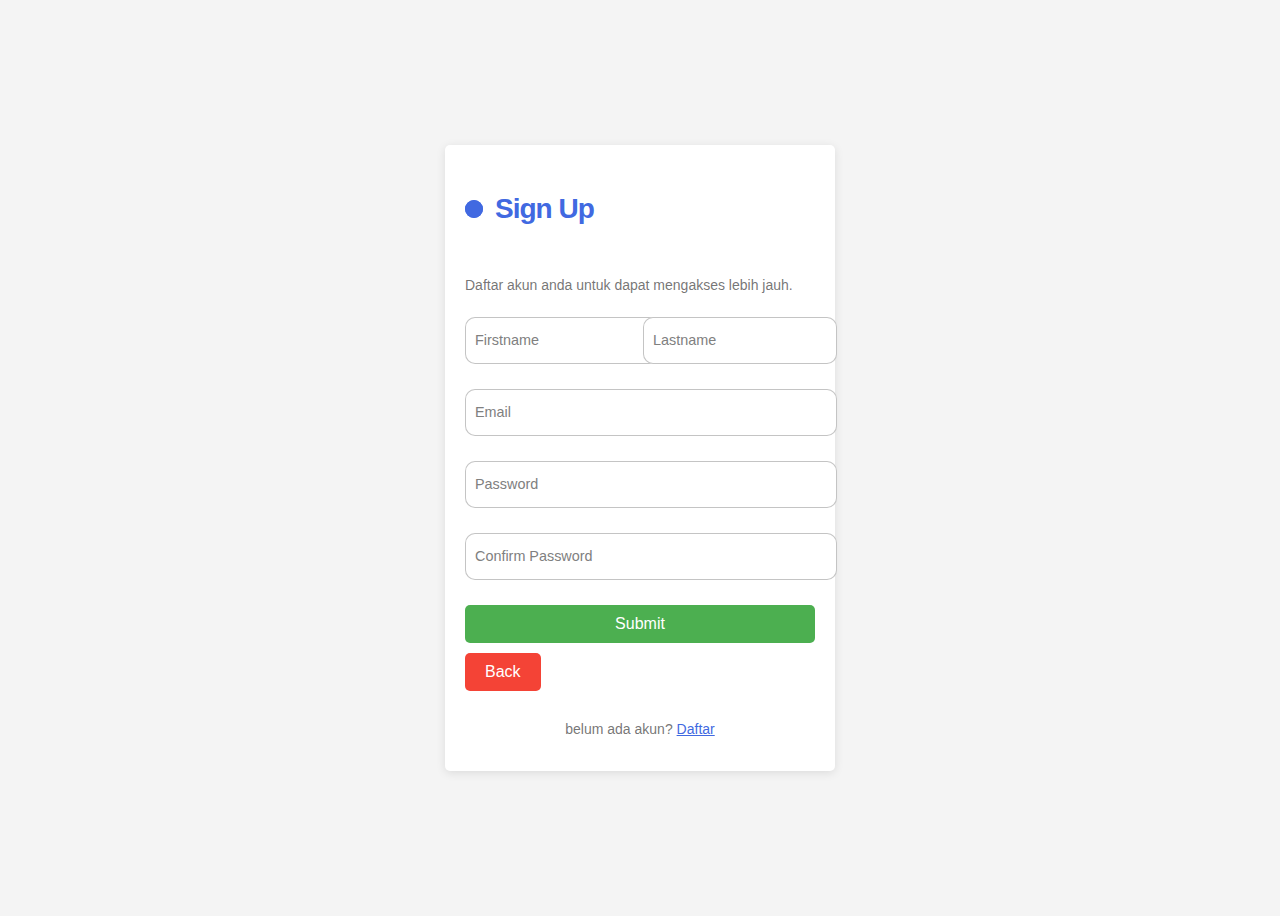
<file: singin.html>
<!DOCTYPE html>
<html lang="id">
<head>
    <meta charset="UTF-8">
    <meta name="viewport" content="width=device-width, initial-scale=1.0">
    <link rel="stylesheet" href="singin.css"> 
    <title>Form Pendaftaran</title>
   
</head>
<body>

<form class="form" id="registrationForm">
    <p class="title">Sign Up</p>
    <p class="message">Daftar akun anda untuk dapat mengakses lebih jauh.</p>
    <div class="flex">
        <label>
            <input required placeholder="" type="text" class="input" id="firstname">
            <span>Firstname</span>
        </label>

        <label>
            <input required placeholder="" type="text" class="input" id="lastname">
            <span>Lastname</span>
        </label>
    </div>  
            
    <label>
        <input required placeholder="" type="email" class="input" id="email">
        <span>Email</span>
    </label> 
        
    <label>
        <input required placeholder="" type="password" class="input" id="password">
        <span>Password</span>
    </label>

    <label>
        <input required placeholder="" type="password" class="input" id="confirmPassword">
        <span>Confirm Password</span>
    </label>

    <button type="submit" class="submit">Submit</button>
    <a href="home.html" class="btn back-btn">Back</a>
    <p class="signin">belum ada akun? <a href="login.html">Daftar</a></p>
</form>

<script>
    
document.getElementById('registrationForm').addEventListener('submit', function(event) {
    event.preventDefault(); 
    const firstname = document.getElementById('firstname').value.trim();
    const lastname = document.getElementById('lastname').value.trim();
    const email = document.getElementById('email').value.trim();
    const password = document.getElementById('password').value.trim();
    const confirmPassword = document.getElementById('confirmPassword').value.trim();


    if (!firstname || !lastname || !email || !password || !confirmPassword) {
        alert("Semua kolom harus diisi!");
        return; 
    }

    if (password !== confirmPassword) {
        alert("Kata Sandi dan Konfirmasi Kata Sandi tidak cocok!");
        return; 
    }

    alert(`Akun berhasil didaftarkan!\nNama Depan: ${firstname}\nNama Belakang: ${lastname}\nEmail: ${email}`);
    
   
    this.reset();
});
</script>
</body>
</html>
</file>
<file: home.css>
body, html {
    margin: 0;
    padding: 0;
    font-family: 'Roboto', sans-serif;
    
}
.header {
    position: relative;
    width: 100%;
    height: 100vh;
   
}
.navbar {
    display: flex;
    justify-content: space-between;
    align-items: center;
    padding: 20px 50px;
    background: rgba(11, 83, 165, 0.8);
   
}
.navbar .logo {
    display: flex;
    align-items: center;
   
}
.navbar .logo img {
    height: 50px;
    margin-right: 10px;
    border-radius: 90px;
}
.navbar .logo span {
    font-size: 24px;
    font-weight: bold;
}
.navbar ul {
    list-style: none;
    display: flex;
    margin: 0;
    padding: 0;
}
.navbar ul li {
    margin: 0 15px;
}
.navbar ul li a {
    text-decoration: none;
    color: #000;
    font-size: 16px;
    font-weight: 500;
}
.navbar ul li a:hover {
    color: #ff9900;
}
.content {
    position: absolute;
    top: 50%;
    left: 50%;
    transform: translate(-50%, -50%);
    text-align: center;
    color: black;
}
.content h1 {
    font-size: 48px;
    margin-bottom: 20px;
    padding-left: 70px;
    
}


.slideshow-container {
    position: relative;
    width: 300px;
    height: 100px;
    margin: auto;
    margin-top: 100px;

    

}

.mySlides {
    display: none;
    width: 400px;
    height: 400px;
    
}



.prev, .next {
    cursor: pointer;
    position: absolute;
    top: 50%;
    width: auto;
    padding: 16px;
    margin-top: 40px;
    color: black;
    font-weight: bold;
    font-size: 18px;
    background-color: orange;
   
    
}

.prev {
    left: -40px;
}

.next {
    left: 400px;
}

.prev:hover, .next:hover {
    background-color: rgba(0,0,0,0.8);
}



.image-content img {
    max-width: 300px;
    margin-right: 150px;
    
}


.container {
    display: flex;
    justify-content: space-between;
    align-items: center;
    padding: 50px;
    margin-top: 100px;
}
.text-content {
    max-width: 50%;
}
.text-content h2 {
    color: #a259ff;
    font-size: 18px;
    margin-bottom: 10px;
}
.text-content h1 {
    font-size: 48px;
    font-weight: bold;
    margin: 0;
}
.text-content p {
    font-size: 18px;
    line-height: 1.6;
    margin-top: 20px;
}













.footer {
    display: flex;
    justify-content: space-between;
    align-items: center;
    padding: 20px 50px;
    margin-top: 100px;
    background: linear-gradient(90deg, #0b0d17 0%, #1a1c2c 100%);
}
.footer .left, .footer .center, .footer .right {
    display: flex;
    align-items: center;
}
.footer .center {
    gap: 20px;
}
.footer .center i {
    font-size: 24px;
}
.footer .right a {
    margin-left: 20px;
    color: #ffffff;
    text-decoration: none;
}
</file>
<file: fasilitas.css>
body {
    font-family: Arial, sans-serif;
    margin: 0;
    padding: 0;
    background-color: #f4f4f4;
}

header {
    background-color:  rgba(11, 83, 165, 0.8);
    color: white;
    text-align: center;
    padding: 20px 0;
}

main {
    padding: 20px;
}

.gallery {
    margin-bottom: 40px;
   
}

.image-container {
    display: flex;
    justify-content: space-around;
    flex-wrap: wrap;

    
}

.image-container img {
    max-width: 60%;
    height: auto;
    margin-bottom: 20px;
    border-radius: 10px;
}

.video-section {
    text-align: center;
}

video {
    width: 80%;
    max-width: 600px;
    margin-bottom: 20px;
}

footer {
    text-align: center;
    padding: 10px 0;
    background-color: #333;
    color: white;
}
.back-btn a{
    background-color: rgb(0, 255, 115);
    width: max-content;
    padding: 10px;
    text-decoration: none;
    font-size: 20px;
    border-radius: 10px;
    font-family: 'Franklin Gothic Medium', 'Arial Narrow', Arial, sans-serif;
    margin-left: 10px;
    color: white;
    text-align: center;
    color: white;
    margin-bottom: 10px;


}

header.animate-header {
    opacity: 0;
    transform: translateY(-20px);
    transition: opacity 1s, transform 1s;
}



.home.animate-load {
    opacity: 0;
    transform: scale(0.9);
    transition: opacity 1s, transform 1s;
}


.login-signup a.animate-hover {
    color: #007bff;
    transition: color 0.5s;
}


.search input.animate {
    border-color: #007bff;
    transition: border-color 0.5s;
}
.card {
    width: 400px;
    height: 450px;
    margin-left: 20px;
    margin-top: 20px;
}

.bagian-1 {
   display: flex;
  
}


@media (max-width: 600px) {
    header h1 {
        font-size: 24px; 
    }

    .image-container img {
        width: calc(100% - 10px); 
        margin-bottom: 10px; 
    }
}
</file>
<file: kontak.css>
body {
    margin: 0;
    font-family: Arial, sans-serif;
    display: flex;
    height: 100vh;
}
.left-section {
    width: 50%;
    padding: 50px;
    box-sizing: border-box;
}
.right-section {
    width: 50%;
    background: url('') no-repeat center center;
    background-size: cover;
    position: relative;
    display: flex;
    align-items: center;
    justify-content: center;
}
.left-section h1 {
    font-size: 36px;
    margin-bottom: 40px;
}
.left-section h2 {
    font-size: 18px;
    color: #4A3AFF;
    margin-bottom: 10px;
}
.left-section p {
    font-size: 16px;
    margin-bottom: 30px;
}
.right-section .overlay {
    background: rgba(0, 0, 0, 0.5);
    color: white;
    padding: 20px;
    text-align: center;
    border-radius: 10px;
}
.right-section .overlay h2 {
    font-size: 24px;
    margin-bottom: 20px;
}
.right-section .overlay button {
    background-color: #4A3AFF;
    color: white;
    border: none;
    padding: 15px 30px;
    font-size: 16px;
    border-radius: 25px;
    cursor: pointer;
}
</file>
<file: login.css>
body {
    font-family: Arial, sans-serif;
    margin: 0;
    padding: 0;
    background-color: #f0f0f0;
}
.container {
    width: 80%;
    margin: 0 auto;
    background-color: white;
    border: 1px solid #ccc;
    padding: 20px;
    box-shadow: 0 0 10px rgba(0, 0, 0, 0.1);
}
.header {
    text-align: center;
    padding: 10px;
}
.header img {
    width: 100px;
}
.title {
    background-color: #6a5acd;
    color: white;
    text-align: center;
    padding: 10px;
    margin-top: 10px;
}
.form-container {
    display: flex;
    justify-content: space-between;
    margin-top: 20px;
    flex-direction: column;
}
.form-container img {
    width: 200px;
    height: 200px;
    border: 1px solid #ccc;
}
.form-container form {
    width: 60%;
    margin-top: -200px;
    margin-left: 250px;
}
.form-container table {
    width: 100%;
}
.form-container table td {
    padding: 10px;
}
.form-container input, .form-container select {
    width: 100%;
    padding: 8px;
    border: 1px solid #ccc;
    border-radius: 4px;
}
.form-container button {
    background-color: #6a5acd;
    color: white;
    padding: 10px 20px;
    border: none;
    border-radius: 4px;
    cursor: pointer;
    margin-left: 100%;
}
.form-container button:hover {
    background-color: #5a4cad;
}   
#output {
    border: 1px solid #007BFF; 
    padding: 15px;
    margin-top: 20px; 
    background-color: #4016bd;
    border-radius: 8px; 
    color: white;
   
    
}
</file>
<file: profil.css>
body {
    font-family: Arial, sans-serif;
    margin: 20px;
}
h1 {
    font-size: 24px;
    font-weight: bold;
}
table {
    width: 100%;
    border-collapse: collapse;
}
table, th, td {
    border: 1px solid #ddd;
}
th, td {
    padding: 8px;
    text-align: left;
}
th {
    background-color: #f2f2f2;
}
tr:nth-child(even) {
    background-color: #f9f9f9;
}





.container {
    background-color: #fff;
    padding: 20px;
    border-radius: 8px;
    box-shadow: 0 0 10px rgba(0, 0, 0, 0.1);
    width: 500px;
}
h1 {
    font-size: 24px;
    margin-bottom: 10px;
}
p {
    font-size: 16px;
    margin-bottom: 20px;
}
input[type="text"], input[type="email"], select, textarea {
    width: 100%;
    padding: 10px;
    margin-bottom: 20px;
    border: 1px solid #ccc;
    border-radius: 4px;
    font-size: 14px;
}
textarea {
    height: 100px;
    resize: none;
}
button {
    background-color: #8a004f;
    color: #fff;
    padding: 10px 20px;
    border: none;
    border-radius: 4px;
    font-size: 16px;
    cursor: pointer;
}
button:hover {
    background-color: #6e003d;
}
</file>
<file: singin.css>
/* From Uiverse.io by Yaya12085 */ 
.form {
    display: flex;
    flex-direction: column;
    gap: 10px;
    max-width: 350px;
    background-color: #fff;
    padding: 20px;
    border-radius: 20px;
    position: relative;
  }
  
  .title {
    font-size: 28px;
    color: royalblue;
    font-weight: 600;
    letter-spacing: -1px;
    position: relative;
    display: flex;
    align-items: center;
    padding-left: 30px;
  }
  
  .title::before,.title::after {
    position: absolute;
    content: "";
    height: 16px;
    width: 16px;
    border-radius: 50%;
    left: 0px;
    background-color: royalblue;
  }
  
  .title::before {
    width: 18px;
    height: 18px;
    background-color: royalblue;
  }
  
  .title::after {
    width: 18px;
    height: 18px;
    animation: pulse 1s linear infinite;
  }
  
  .message, .signin {
    color: rgba(88, 87, 87, 0.822);
    font-size: 14px;
  }
  
  .signin {
    text-align: center;
  }
  
  .signin a {
    color: royalblue;
  }
  
  .signin a:hover {
    text-decoration: underline royalblue;
  }
  
  .flex {
    display: flex;
    width: 100%;
    gap: 6px;
  }
  
  .form label {
    position: relative;
  }
  
  .form label .input {
    width: 100%;
    padding: 10px 10px 20px 10px;
    outline: 0;
    border: 1px solid rgba(105, 105, 105, 0.397);
    border-radius: 10px;
  }
  
  .form label .input + span {
    position: absolute;
    left: 10px;
    top: 15px;
    color: grey;
    font-size: 0.9em;
    cursor: text;
    transition: 0.3s ease;
  }
  
  .form label .input:placeholder-shown + span {
    top: 15px;
    font-size: 0.9em;
  }
  
  .form label .input:focus + span,.form label .input:valid + span {
    top: 30px;
    font-size: 0.7em;
    font-weight: 600;
  }
  
  .form label .input:valid + span {
    color: green;
  }
  
  .submit {
    border: none;
    outline: none;
    background-color: royalblue;
    padding: 10px;
    border-radius: 10px;
    color: #fff;
    font-size: 16px;
    transform: .3s ease;
  }
  
  .submit:hover {
    background-color: rgb(56, 90, 194);
  }
  
  @keyframes pulse {
    from {
      transform: scale(0.9);
      opacity: 1;
    }
  
    to {
      transform: scale(1.8);
      opacity: 0;
    }
  }
  body {
    font-family: Arial, sans-serif;
    background-color: #f4f4f4;
    display: flex;
    justify-content: center;
    align-items: center;
    height: 100vh;
}
.form {
    background: white;
    padding: 20px;
    border-radius: 5px;
    box-shadow: 0 2px 10px rgba(0,0,0,0.1);
}
.input {
    width: 100%;
    padding: 10px;
    margin-bottom: 15px;
    border: 1px solid #ccc;
    border-radius: 5px;
}
.submit {
    background-color: #4CAF50;
    color: white;
    padding: 10px;
    border: none;
    border-radius: 5px;
    cursor: pointer;
}
.signin {
    margin-top: 10px;
}





.btn {
  display: block;
  width: 100%;
  background-color: #4CAF50;
  color: white;
  padding: 10px 20px;
  border: none;
  border-radius: 5px;
  cursor: pointer;
  font-size: 16px;
  margin-bottom: 10px; 
}


.back-btn {
  background-color: #f44336; 
  width: max-content;
  text-decoration: none;
}
</file>
